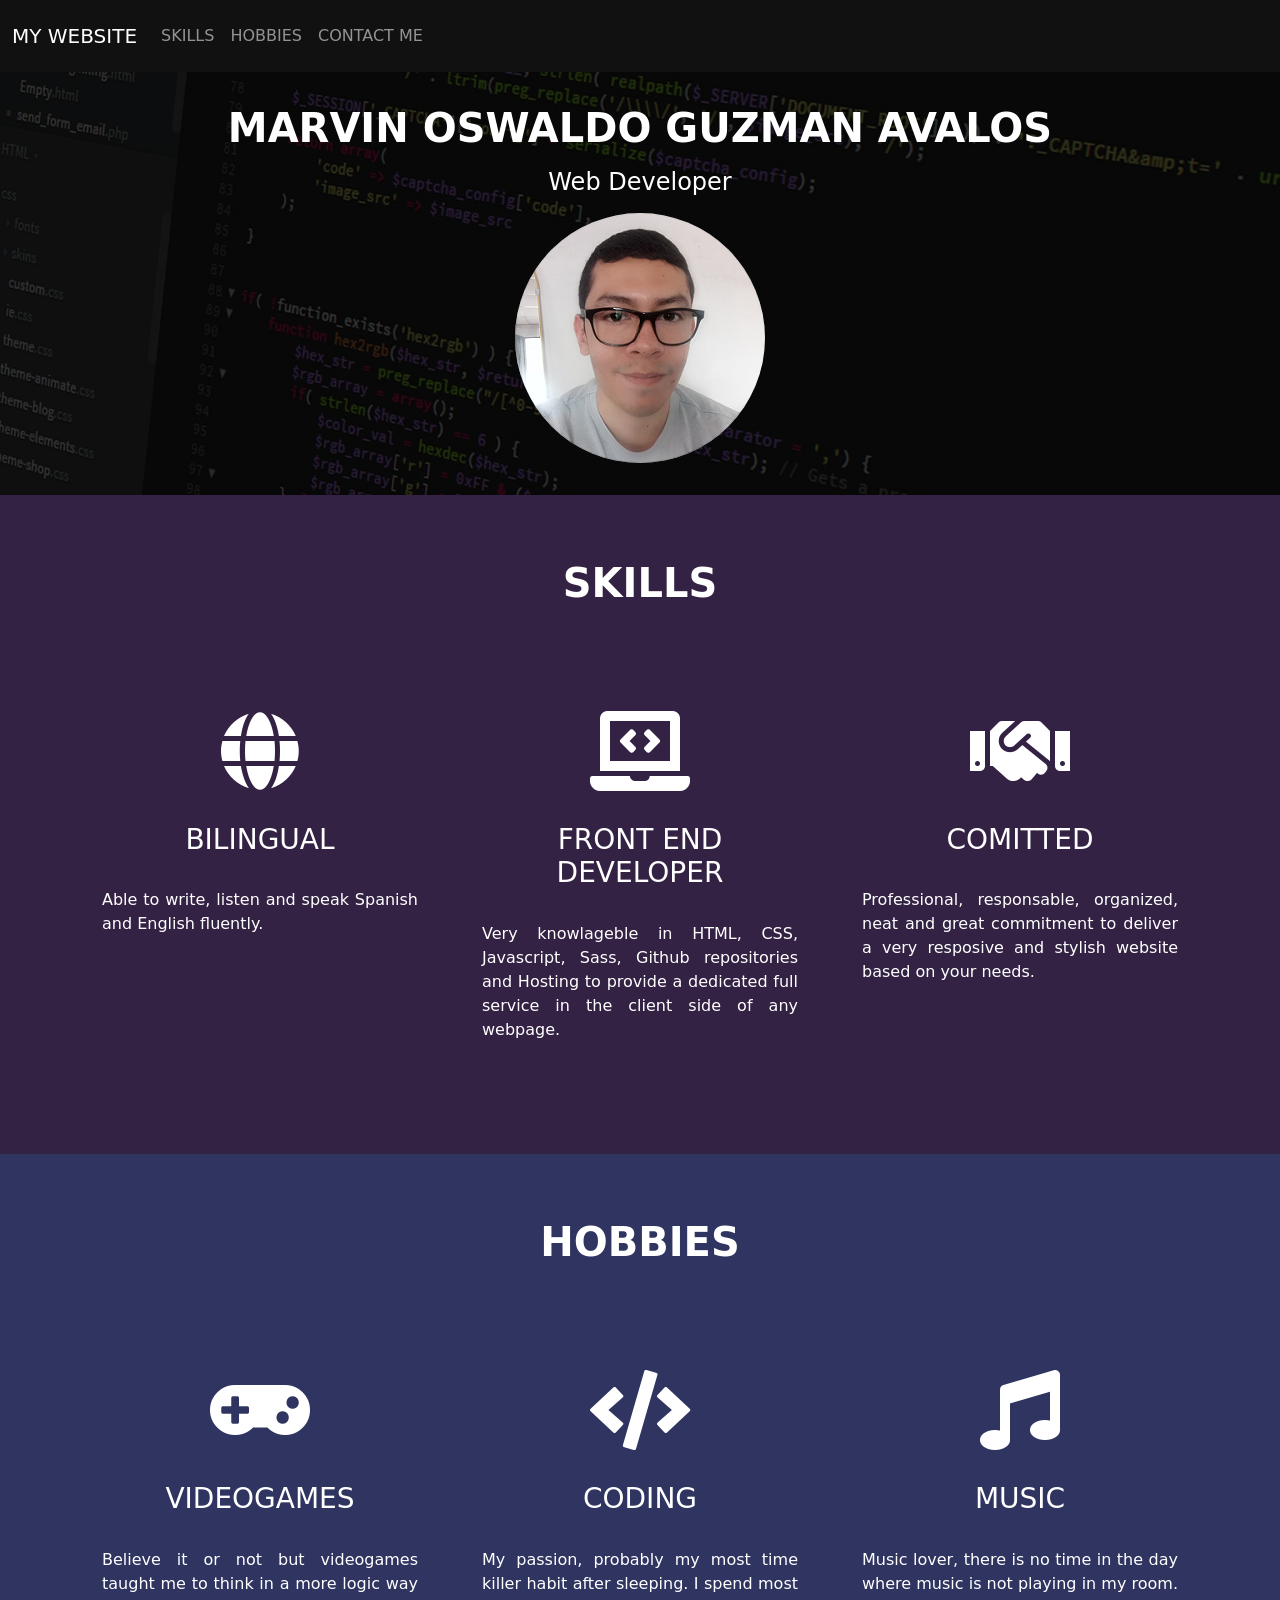
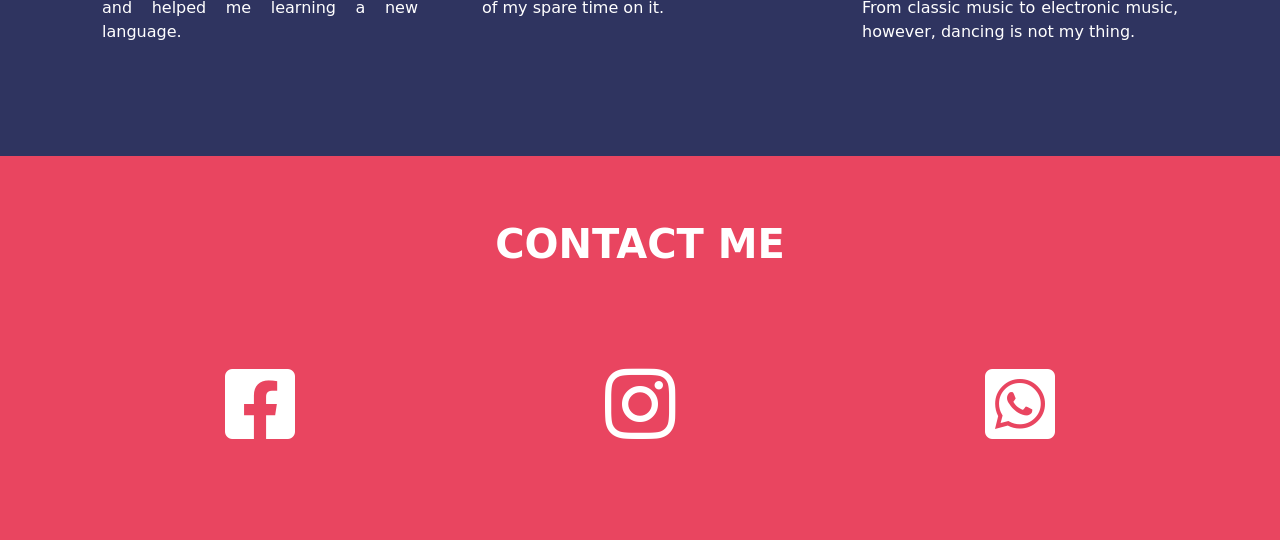
<file: index.html>
<!DOCTYPE html>
<html lang="en">
<head>
    <meta charset="UTF-8">
    <meta name="viewport" content="width=device-width, initial-scale=1.0">
    <!-- CSS only -->
    <link rel="icon" href="favicon.ico">
    <link rel="stylesheet" href="https://stackpath.bootstrapcdn.com/bootstrap/5.0.0-alpha1/css/bootstrap.min.css" integrity="sha384-r4NyP46KrjDleawBgD5tp8Y7UzmLA05oM1iAEQ17CSuDqnUK2+k9luXQOfXJCJ4I" crossorigin="anonymous">
    <link rel="stylesheet" href="scss/stylesheet.css">
    <link rel="stylesheet" href="https://use.fontawesome.com/releases/v5.7.0/css/all.css" integrity="sha384-lZN37f5QGtY3VHgisS14W3ExzMWZxybE1SJSEsQp9S+oqd12jhcu+A56Ebc1zFSJ" crossorigin="anonymous">
    <title>Welcome</title>
</head>
<body>

    <!-- Navigation section -->

    <nav class="navbar navbar-expand-md navbar-dark py-3 w-100 sticky-top">
        <div class="container-fluid">
          <a class="navbar-brand pl-2" href="index.html">MY WEBSITE</a>
          <button class="navbar-toggler" type="button" data-toggle="collapse" data-target="#navbarNav">
            <span class="navbar-toggler-icon"></span>
          </button>
          <div class="collapse navbar-collapse" id="navbarNav">
            <ul class="navbar-nav ml-auto">
              <li class="nav-item">
                <a class="nav-link" href="#skills">SKILLS</a>
              </li>
              <li class="nav-item">
                <a class="nav-link" href="#hobbies">HOBBIES</a>
              </li>
              <li class="nav-item">
                <a class="nav-link" href="#contact-me">CONTACT ME</a>
              </li>
            </ul>
          </div>
        </div>
      </nav>
    
    <!-- Header section -->

    <header class="container-fluid text-center" id="home">
        <h1>MARVIN OSWALDO GUZMAN AVALOS</h1>
        <h4>Web Developer</h4>
        <img src="images/Selfie.png" alt="Selfie" class="rounded-circle">
    </header>

    

    <!-- Skills section -->

    <section class="skills" id="skills">
        <div class="container text-center">
            <h1>SKILLS</h1>
        <div class="row">
            <div class="col-md-4">
                <i class="fas fa-globe fa-5x"></i>
                <h3>BILINGUAL</h3>
                <p>Able to write, listen and speak Spanish and English fluently.</p>
            </div>
            <div class="col-md-4">
                <i class="fas fa-laptop-code fa-5x"></i>
                <h3>FRONT END DEVELOPER</h3>
                <p>Very knowlageble in HTML, CSS, Javascript, Sass, Github repositories and Hosting to provide a dedicated full service in the client side of any webpage.</p>
            </div>
            <div class="col-md-4">
                <i class="fas fa-handshake fa-5x"></i>
                <h3>COMITTED</h3>
                <p>Professional, responsable, organized, neat and great commitment to deliver a very resposive and stylish website based on your needs.</p>
            </div>
        </div>
        </div>
    </section>

    <!-- Hobbies section -->

    <section class="hobbies" id="hobbies">
        <div class="container text-center">
            <h1>HOBBIES</h1>
        <div class="row">
            <div class="col-md-4">
                <i class="fas fa-gamepad fa-5x"></i>
                <h3>VIDEOGAMES</h3>
                <p>Believe it or not but videogames taught me to think in a more logic way and helped me learning a new language.</p>
            </div>
            <div class="col-md-4">
                <i class="fas fa-code fa-5x"></i>
                <h3>CODING</h3>
                <p>My passion, probably my most time killer habit after sleeping. I spend most of my spare time on it.</p>
            </div>
            <div class="col-md-4">
                <i class="fas fa-music fa-5x"></i>
                <h3>MUSIC</h3>
                <p>Music lover, there is no time in the day where music is not playing in my room. From classic music to electronic music, however, dancing is not my thing.</p>
            </div>
        </div>
        </div>
    </section>

    <!-- Contact me section -->

    <footer class="contact-me" id="contact-me">
        <div class="container text-center">
            <h1>CONTACT ME</h1>
            <div class="row">
                <div class="col-md-4"><a href="https://www.facebook.com/mar.guzmanavalos/" target="blank"><i class="fab fa-facebook-square fa-5x"></i></a></div>
                <div class="col-md-4"><a href="https://www.instagram.com/marvinn_xy/" target="blank"><i class="fab fa-instagram fa-5x"></i></a></div>
                <div class="col-md-4"><a href="https://wa.link/5px5c8" target="blank"><i class="fab fa-whatsapp-square fa-5x"></i></a></div>
            </div>
        </div>
    </footer>
    

    <!-- JavaScript and dependencies -->
<script src="https://cdn.jsdelivr.net/npm/popper.js@1.16.0/dist/umd/popper.min.js" integrity="sha384-Q6E9RHvbIyZFJoft+2mJbHaEWldlvI9IOYy5n3zV9zzTtmI3UksdQRVvoxMfooAo" crossorigin="anonymous"></script>
<script src="https://stackpath.bootstrapcdn.com/bootstrap/5.0.0-alpha1/js/bootstrap.min.js" integrity="sha384-oesi62hOLfzrys4LxRF63OJCXdXDipiYWBnvTl9Y9/TRlw5xlKIEHpNyvvDShgf/" crossorigin="anonymous"></script>
</body>
</html>
</file>
<file: scss/stylesheet.css>
body {
  color: white;
  line-height: 1.5;
}

h1 {
  font-weight: 700;
}

p {
  text-align: justify;
}

nav {
  background: #111;
}

header {
  background: url("../images/programming.png") no-repeat;
  background-color: #333;
  background-blend-mode: multiply;
  background-size: cover;
  padding: 2rem 0;
}

header h4 {
  margin: 1rem 0;
}

.skills {
  background: #332244;
  padding: 0 2.5rem 4rem;
}

.skills h1 {
  padding: 4rem 0;
}

.skills h3 {
  margin: 2rem 0;
}

.skills .col-md-4 {
  padding: 2rem;
}

.hobbies {
  background: #2f3460;
  padding: 0 2.5rem 4rem;
}

.hobbies h1 {
  padding: 4rem 0;
}

.hobbies h3 {
  margin: 2rem 0;
}

.hobbies .col-md-4 {
  padding: 2rem;
}

.contact-me {
  background: #e94560;
  padding-bottom: 4rem;
}

.contact-me h1 {
  padding: 4rem 0;
  margin: 0;
}

.contact-me .fab {
  margin: 2rem;
  color: #fff;
}

.contact-me .fab:hover {
  color: #ffff11;
}
/*# sourceMappingURL=stylesheet.css.map */
</file>
